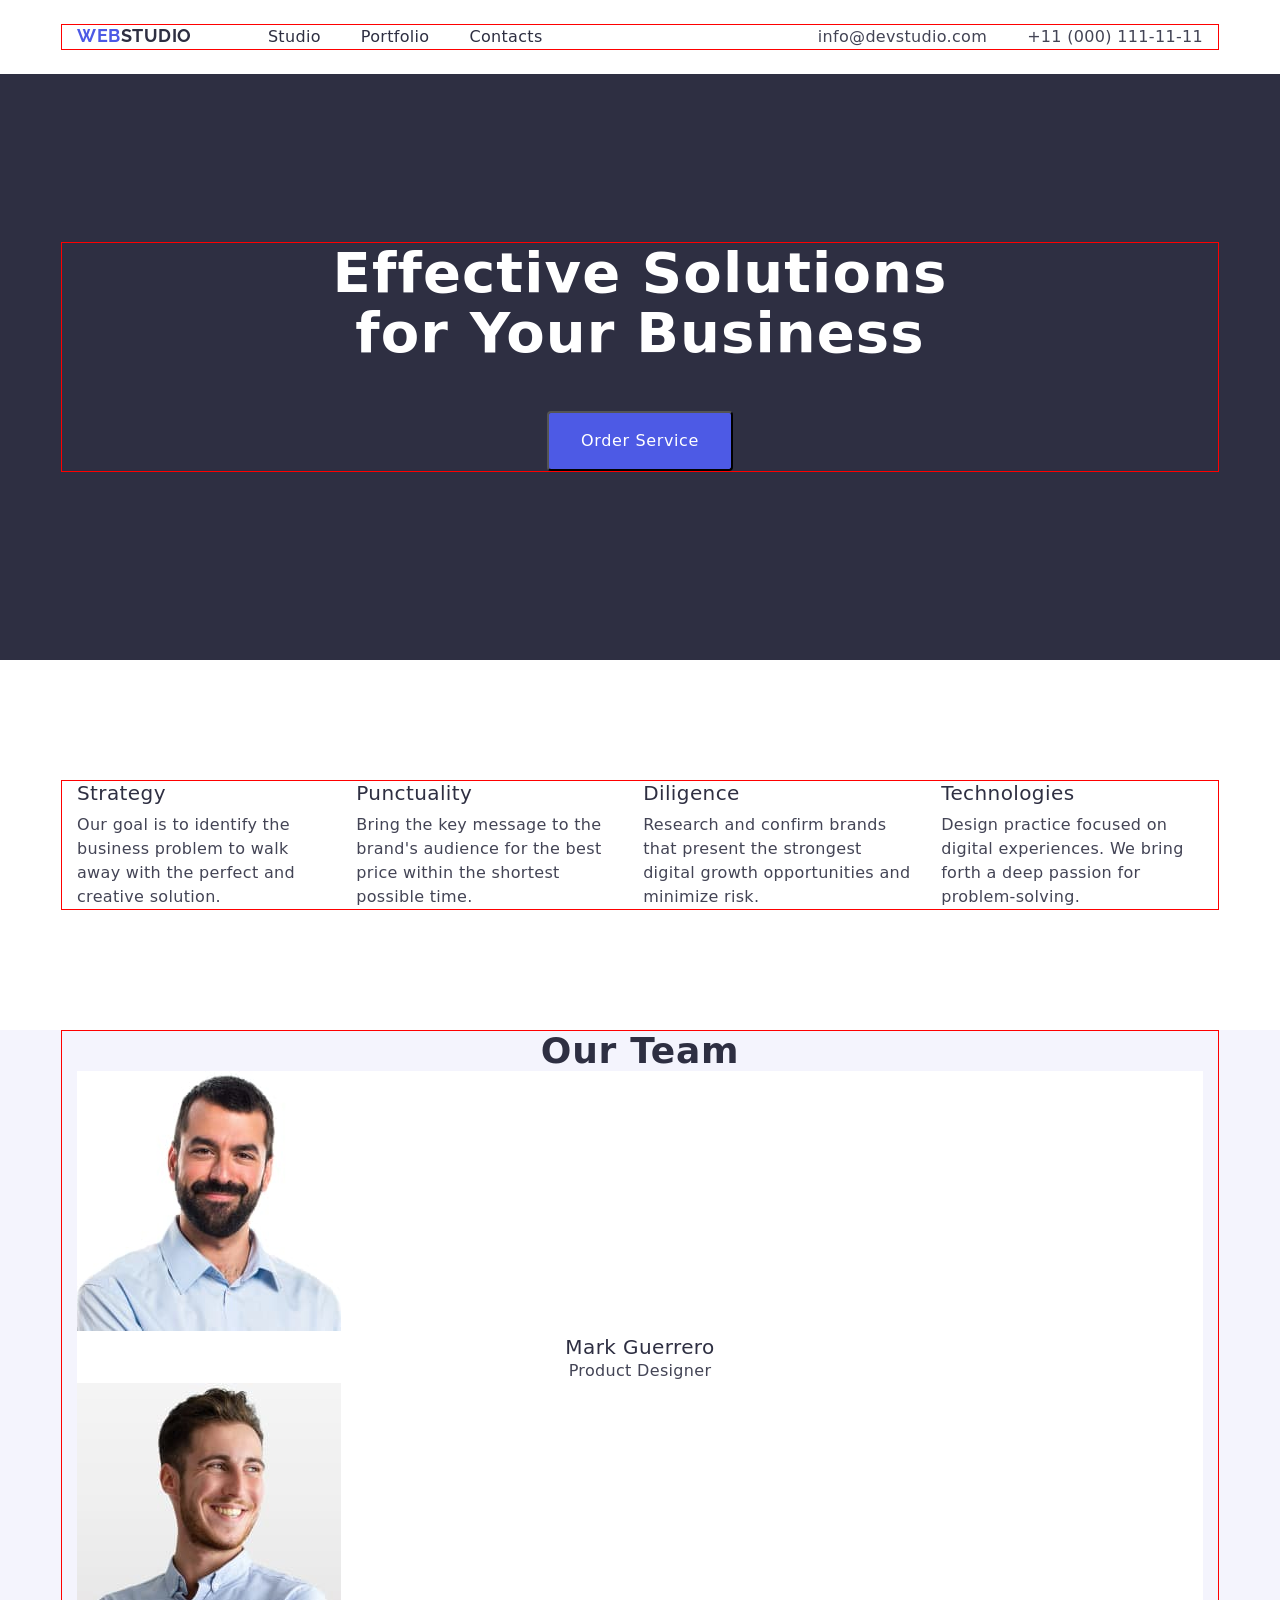
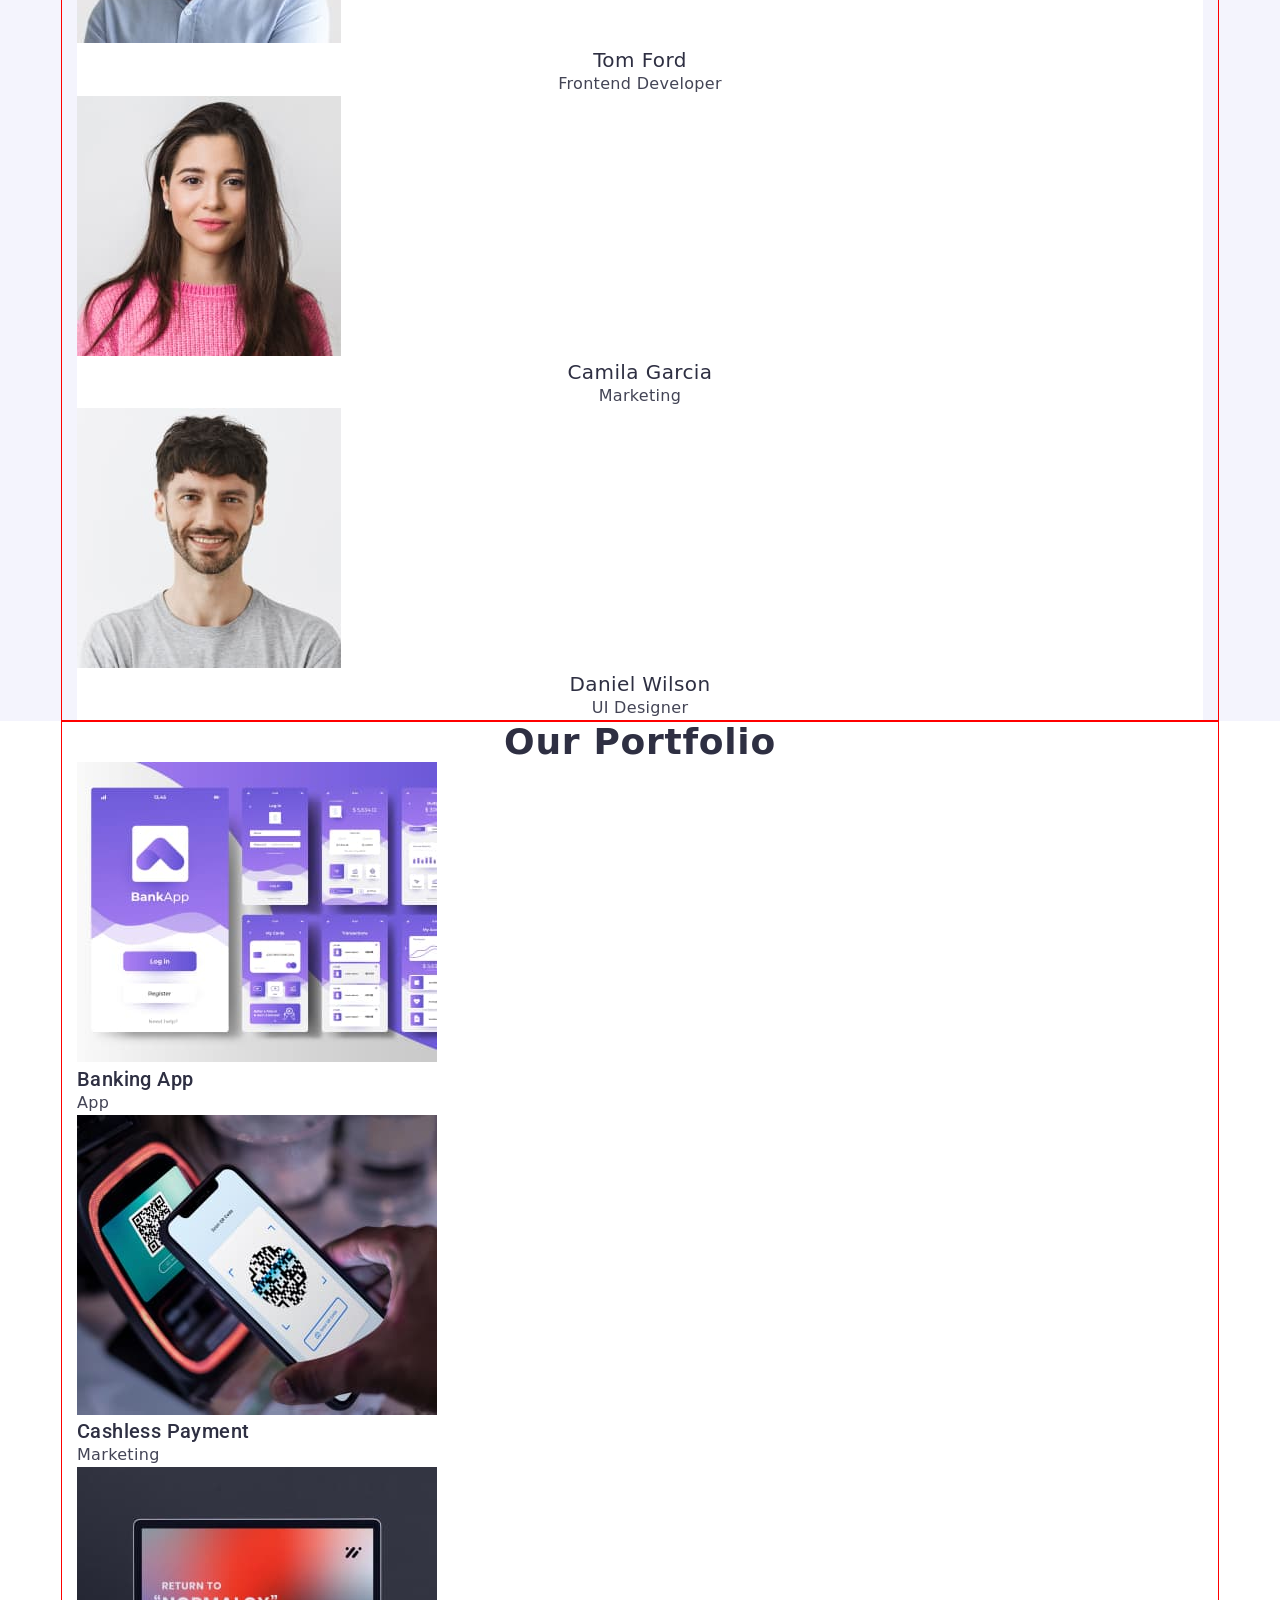
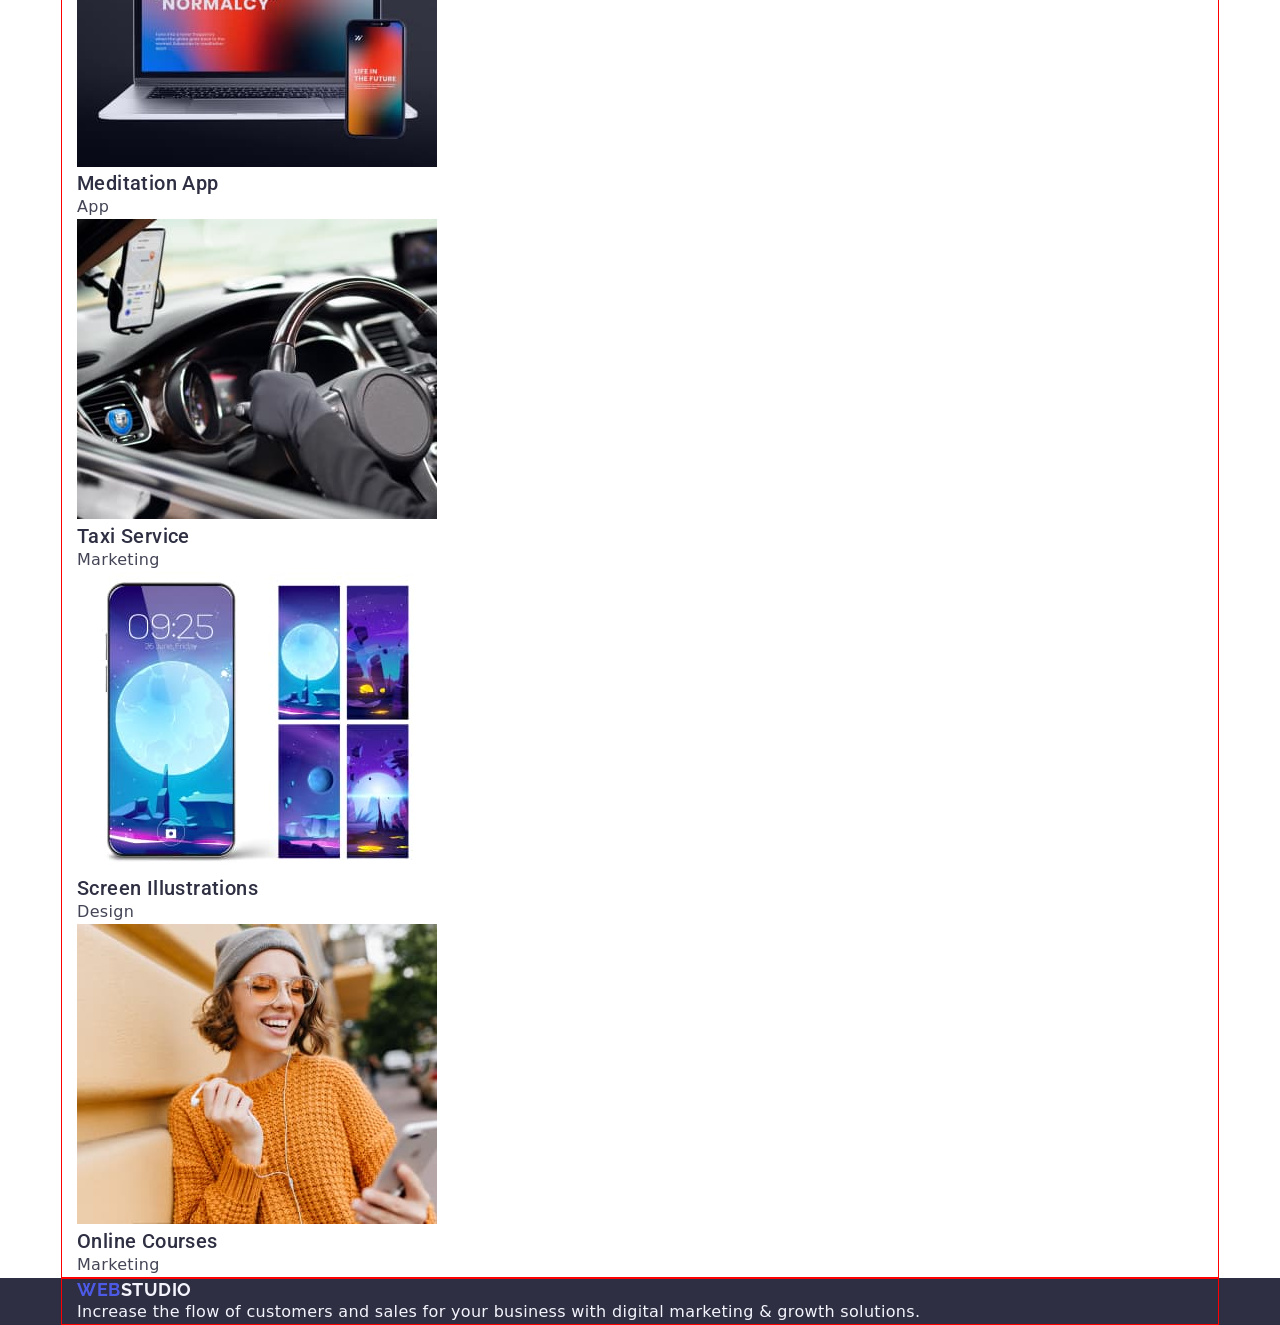
<file: index.html>
<!DOCTYPE html>
<html lang="en">
  <head>
    <meta charset="UTF-8" />
    <meta http-equiv="X-UA-Compatible" content="IE=edge" />
    <meta name="viewport" content="width=device-width, initial-scale=1.0" />
    <link rel="stylesheet" href="./css/styles.css" />
    <link
      rel="stylesheet"
      href="https://cdnjs.cloudflare.com/ajax/libs/modern-normalize/2.0.0/modern-normalize.min.css"
    />
    <link rel="preconnect" href="https://fonts.googleapis.com" />
    <link rel="preconnect" href="https://fonts.gstatic.com" crossorigin />
    <link
      href="https://fonts.googleapis.com/css2?family=Raleway:ital,wght@0,700;1,700&family=Roboto:wght@400;500;700&display=swap"
      rel="stylesheet"
    />
    <title>Document</title>
  </head>
  <body>
    <header class="header">
      <div class="container header_bar">
        <nav class="header-navigation">
          <a
            class="header-navigation-logo"
            href="./index.html"
            target="_blank"
            rel="noopener noreferrer"
            >Web<span class="logo-part">Studio</span></a
          >
          <ul class="header-navigation-list">
            <li class="header-navigation-item">
              <a class="header-navigation-link" href="./index.html">Studio</a>
            </li>
            <li class="header-navigation-item">
              <a class="header-navigation-link" href="">Portfolio</a>
            </li>
            <li class="header-navigation-item">
              <a class="header-navigation-link" href="">Contacts</a>
            </li>
          </ul>
        </nav>
        <address class="header-address">
          <ul class="header-address-list">
            <li class="header-address-item">
              <a class="header-address-link" href="mailto:info@devstudio.com"
                >info@devstudio.com</a
              >
            </li>
            <li class="header-address-item">
              <a class="header-address-link" href="tel:+110001111111"
                >+11 (000) 111-11-11</a
              >
            </li>
          </ul>
        </address>
      </div>
    </header>
    <main>
      <section class="hero">
        <div class="container">
          <h1 class="hero-title">
            Effective Solutions <br />
            for Your Business
          </h1>
          <button class="hero-btn" type="button">Order Service</button>
        </div>
      </section>
      <section class="principles container-size">
        <div class="container">
          <h2 class="principles-title">Lorem, ipsum.</h2>
          <ul class="principles-list">
            <li class="principles-item">
              <h3 class="principles-subtitle">Strategy</h3>
              <p class="principles-text">
                Our goal is to identify the business problem to walk away with
                the perfect and creative solution.
              </p>
            </li>
            <li class="principles-item">
              <h3 class="principles-subtitle">Punctuality</h3>
              <p class="principles-text">
                Bring the key message to the brand's audience for the best price
                within the shortest possible time.
              </p>
            </li>
            <li class="principles-item">
              <h3 class="principles-subtitle">Diligence</h3>
              <p class="principles-text">
                Research and confirm brands that present the strongest digital
                growth opportunities and minimize risk.
              </p>
            </li>
            <li class="principles-item">
              <h3 class="principles-subtitle">Technologies</h3>
              <p class="principles-text">
                Design practice focused on digital experiences. We bring forth a
                deep passion for problem-solving.
              </p>
            </li>
          </ul>
        </div>
      </section>
      <section class="team">
        <div class="container">
          <h2 class="team-title">Our Team</h2>
          <ul class="team-list">
            <li class="team-item">
              <img
                class="team-img"
                src="./images/mark_guerrero.jpg"
                alt="mark_guerrero"
                width="264"
              />
              <h3 class="team-subtitle">Mark Guerrero</h3>
              <p class="team-text">Product Designer</p>
            </li>
            <li class="team-item">
              <img
                class="team-img"
                src="./images/tom_ford.jpg"
                alt="tom_ford"
                width="264"
              />
              <h3 class="team-subtitle">Tom Ford</h3>
              <p class="team-text">Frontend Developer</p>
            </li>
            <li class="team-item">
              <img
                class="team-img"
                src="./images/camila_garcia.jpg"
                alt="camila_garcia"
                width="264"
              />
              <h3 class="team-subtitle">Camila Garcia</h3>
              <p class="team-text">Marketing</p>
            </li>
            <li class="team-item">
              <img
                class="team-img"
                src="./images/daniel_wilson.jpg"
                alt="daniel_wilson"
                width="264"
              />
              <h3 class="team-subtitle">Daniel Wilson</h3>
              <p class="team-text">UI Designer</p>
            </li>
          </ul>
        </div>
      </section>
      <section class="portfolio">
        <div class="container">
          <h2 class="portfolio-title">Our Portfolio</h2>
          <ul class="portfolio-list">
            <li class="portfolio-item">
              <img
                class="portfolio-img"
                src="./images/banking_app.jpg"
                alt="banking_app"
                width="360"
              />
              <h3 class="portfolio-subtitle">Banking App</h3>
              <p class="portfolio-text">App</p>
            </li>
            <li class="portfolio-item">
              <img
                class="portfolio-img"
                src="./images/cashless_payment.jpg"
                alt="cashless_payment"
                width="360"
              />
              <h3 class="portfolio-subtitle">Cashless Payment</h3>
              <p class="portfolio-text">Marketing</p>
            </li>
            <li class="portfolio-item">
              <img
                class="portfolio-img"
                src="./images/meditation_app.jpg"
                alt="meditation_app"
                width="360"
              />
              <h3 class="portfolio-subtitle">Meditation App</h3>
              <p class="portfolio-text">App</p>
            </li>
            <li class="portfolio-item">
              <img
                class="portfolio-img"
                src="./images/taxi_service.jpg"
                alt="taxi_service"
                width="360"
              />
              <h3 class="portfolio-subtitle">Taxi Service</h3>
              <p class="portfolio-text">Marketing</p>
            </li>
            <li class="portfolio-item">
              <img
                class="portfolio-img"
                src="./images/screen_illustrations.jpg"
                alt="screen_illustrations"
                width="360"
              />
              <h3 class="portfolio-subtitle">Screen Illustrations</h3>
              <p class="portfolio-text">Design</p>
            </li>
            <li class="portfolio-item">
              <img
                class="portfolio-img"
                src="./images/online_courses.jpg"
                alt="online_courses"
                width="360"
              />
              <h3 class="portfolio-subtitle">Online Courses</h3>
              <p class="portfolio-text">Marketing</p>
            </li>
          </ul>
        </div>
      </section>
    </main>
    <footer class="footer">
      <div class="container">
        <a
          class="footer-logo"
          href="./index.html"
          target="_blank"
          rel="noopener noreferrer"
          >Web<span class="footer-logo-part">Studio</span></a
        >
        <p class="footer-text">
          Increase the flow of customers and sales for your business with
          digital marketing & growth solutions.
        </p>
      </div>
    </footer>
  </body>
</html>
</file>
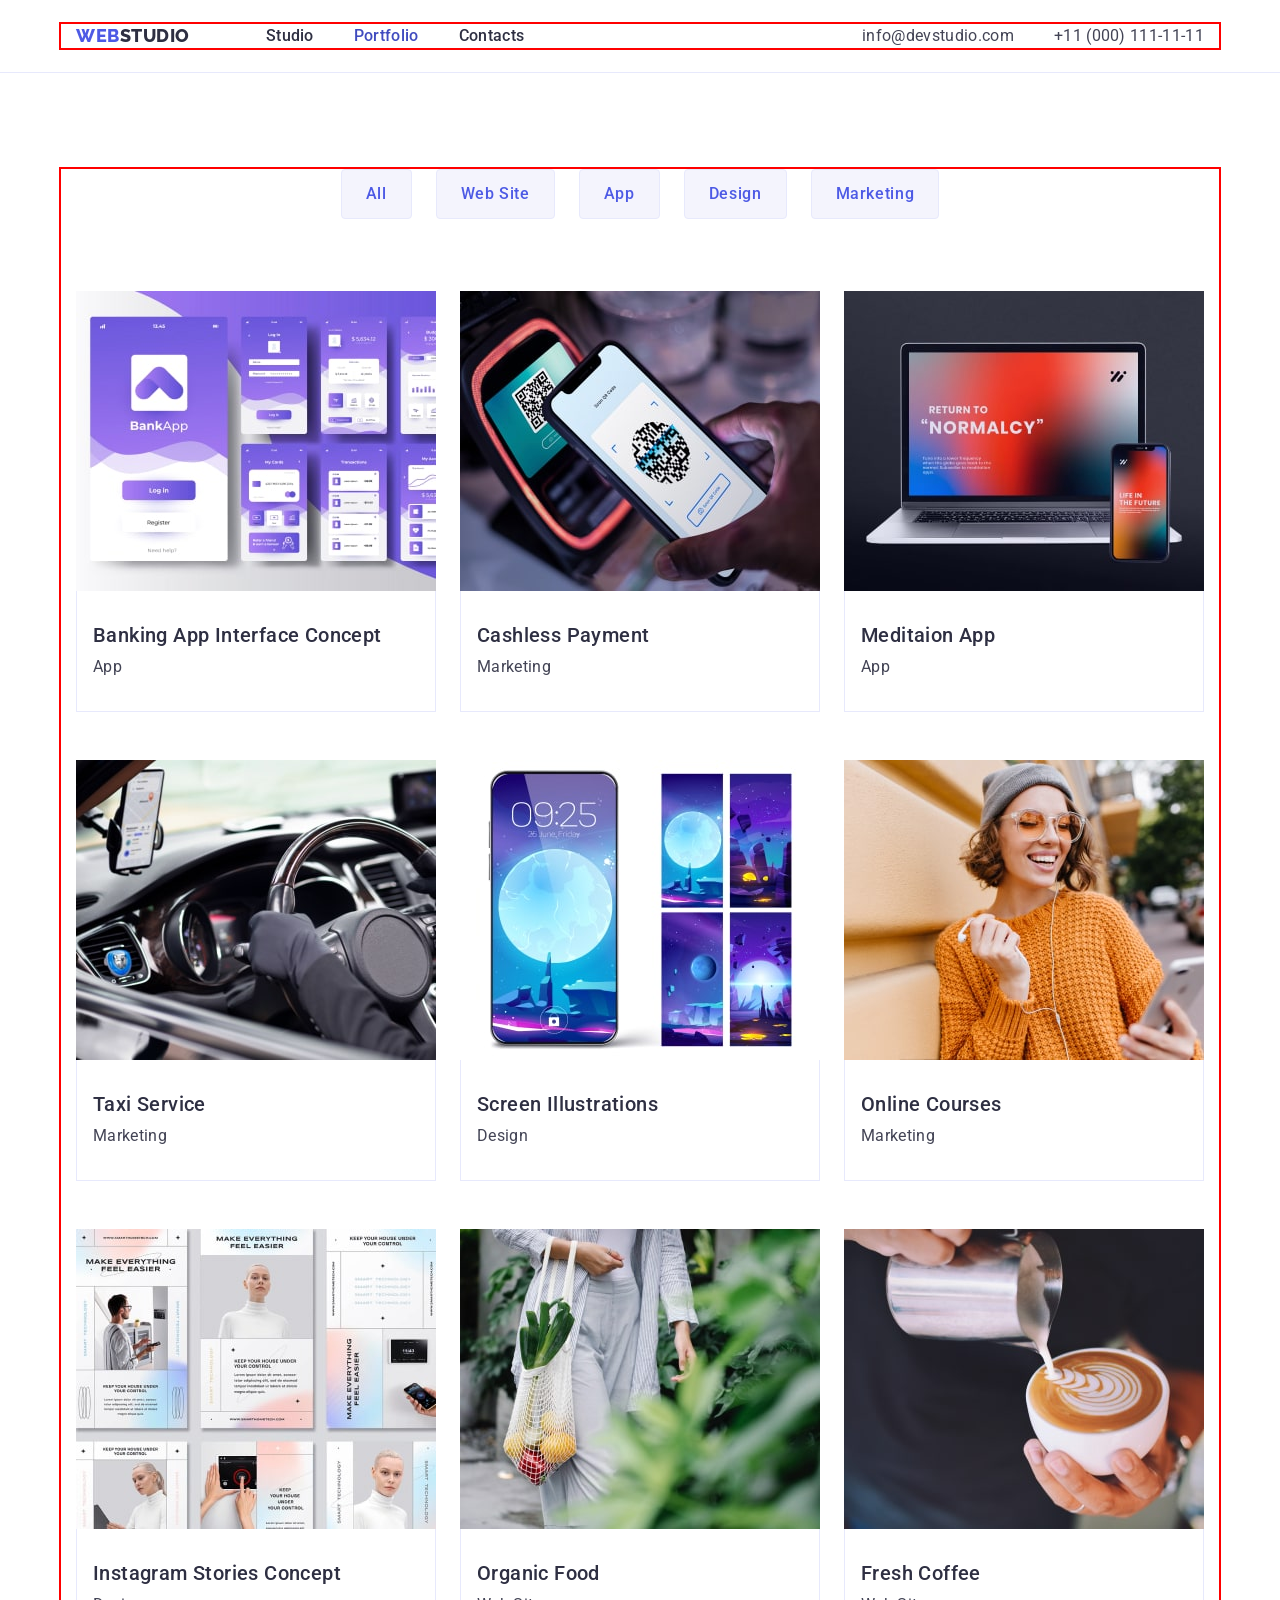
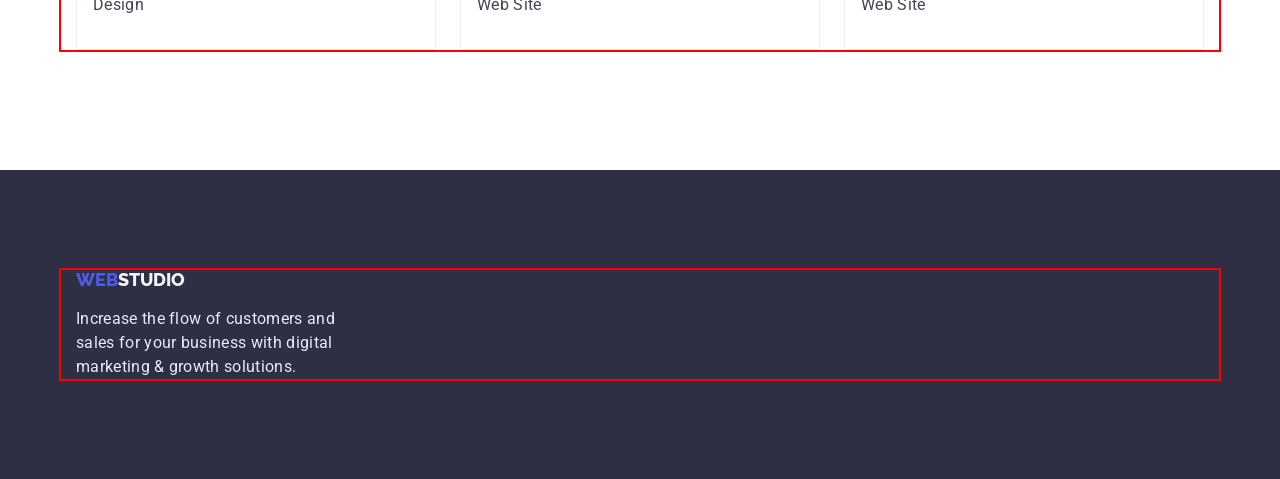
<file: portfolio.html>
<!DOCTYPE html>
<html lang="en">

<head>
  <meta charset="UTF-8">
  <meta http-equiv="X-UA-Compatible" content="IE=edge">
  <meta name="viewport" content="width=device-width, initial-scale=1.0">
  <title>Portfolio</title>
  <link rel="preconnect" href="https://fonts.googleapis.com">
  <link rel="preconnect" href="https://fonts.gstatic.com" crossorigin>
  <link href="https://fonts.googleapis.com/css2?family=Raleway:wght@800&family=Roboto:wght@400;500;700;900&display=swap"
    rel="stylesheet">
  <link rel="stylesheet" href="https://cdnjs.cloudflare.com/ajax/libs/modern-normalize/1.1.0/modern-normalize.min.css"
    integrity="sha512-wpPYUAdjBVSE4KJnH1VR1HeZfpl1ub8YT/NKx4PuQ5NmX2tKuGu6U/JRp5y+Y8XG2tV+wKQpNHVUX03MfMFn9Q=="
    crossorigin="anonymous" referrerpolicy="no-referrer" />
  <link rel="stylesheet" href="./styles/style.css">
</head>
<body>
  <header class="header">
    <div class="container header-bar">
      <nav class="header-navigation">
        <a class="header-logo link" href="./index.html"><span class="header-logo-web">Web</span>Studio</a>
        <ul class="header-list list">
          <li class="header-item"><a class="header-navigation-link link" href="./index.html" target="_self"
              rel="noopener noreferrer">Studio</a></li>
          <li class="header-item"><a class="header-navigation-link link current" href="./portfolio.html" target="_self"
              rel="noopener noreferrer">Portfolio</a></li>
          <li class="header-item"><a class="header-navigation-link link" href="" target="_self" rel="noopener noreferrer">Contacts</a></li>
        </ul>
      </nav>
      <address class="header-adress">
        <ul class="header-list list">
          <li class="header-item"><a class="header-mail link" href="mailto:info@devstudio.com">info@devstudio.com</a></li>
          <li class="header-item"><a class="header-tel link" href="tel:+110001111111">+11 (000) 111-11-11</a></li>
        </ul>
      </address>
    </div>
  </header>
  <main>
    <section class="portfolio">
      <div class="container portfolio-filter">
        <h1 class="portfolio-title visually-hidden">Portfolio</h1>
        <ul class="portfolio-list">
          <li class="portfolio-item list"><button class="portfolio-btn" type="button">All</button></li>
          <li class="portfolio-item list"><button class="portfolio-btn" type="button">Web Site</button></li>
          <li class="portfolio-item list"><button class="portfolio-btn" type="button">App</button></li>
          <li class="portfolio-item list"><button class="portfolio-btn" type="button">Design</button></li>
          <li class="portfolio-item list"><button class="portfolio-btn" type="button">Marketing</button></li>
        </ul>
        <div class="portfolio-border">
          <ul class="portfolio-list list">
            <li class="portfolio-item">
              <a class="portfolio-link link" href="">
              <img src="./images/Bank_App-min.jpg" alt="Bank_App" width="360">
              <div class="portfolio-text-sub">
                <h2 class="portfolio-sybtitle" >Banking App Interface Concept</h2>
                <p class="portfolio-text" >App</p>
              </div>
              </a>
            </li>
            <li class="portfolio-item">
              <a class="portfolio-link link" href="">
                <img src="./images/QR_code-min.jpg" alt="QR_code" width="360">
                <div class="portfolio-text-sub">
                  <h2 class="portfolio-sybtitle" >Cashless Payment</h2>
                  <p class="portfolio-text" >Marketing</p>
                </div>
              </a>
            </li>
            <li class="portfolio-item">
              <a class="portfolio-link link" href="">
                <img src="./images/Normalcy-min.jpg" alt="Normalcy" width="360">
                <div class="portfolio-text-sub">
                  <h2 class="portfolio-sybtitle" >Meditaion App</h2>
                  <p class="portfolio-text" >App</p>
                </div>
              </a>
            </li>
            <li class="portfolio-item">
              <a class="portfolio-link link" href="">
                <img src="./images/Car-min.jpg" alt="Car" width="360">
                <div class="portfolio-text-sub">
                  <h2 class="portfolio-sybtitle" >Taxi Service</h2>
                  <p class="portfolio-text" >Marketing</p>
                </div>
              </a>
            </li>
            <li class="portfolio-item">
              <a class="portfolio-link link" href="">
                <img src="./images/img-min.jpg" alt="Illustrations" width="360">
                <div class="portfolio-text-sub">
                  <h2 class="portfolio-sybtitle" >Screen Illustrations</h2>
                  <p class="portfolio-text" >Design</p>
                </div>
              </a>
            </li>
            <li class="portfolio-item">
              <a class="portfolio-link link" href="">
                <img src="./images/girl_mini.jpg" alt="Girl" width="360">
                <div class="portfolio-text-sub">
                  <h2 class="portfolio-sybtitle" >Online Courses</h2>
                  <p class="portfolio-text" >Marketing</p>
                </div>
              </a>
            </li>
            <li class="portfolio-item">
              <a class="portfolio-link link" href="">
                <img src="./images/Page-min.jpg" alt="Page" width="360">
                <div class="portfolio-text-sub">
                  <h2 class="portfolio-sybtitle" >Instagram Stories Concept</h2>
                  <p class="portfolio-text" >Design</p>
                </div>
              </a>
            </li>
            <li class="portfolio-item">
              <a class="portfolio-link link" href="">
                <img src="./images/Frut-min.jpg" alt="Food" width="360">
                <div class="portfolio-text-sub">
                  <h2 class="portfolio-sybtitle" >Organic Food</h2>
                  <p class="portfolio-text" >Web Site</p>
                </div>
              </a>
            </li>
            <li class="portfolio-item">
              <a class="portfolio-link link" href="">
                <img src="./images/Cof-min.jpg" alt="Coffee" width="360">
                <div class="portfolio-text-sub">
                  <h2 class="portfolio-sybtitle" >Fresh Coffee</h2>
                  <p class="portfolio-text" >Web Site</p>
                </div>
              </a>
            </li>
          </ul>
        </div>
      </div>
    </section>
  </main>
    <footer class="footer">
      <div class="container footer-container">
      <a class="footer-logo link" href="./index.html">Web<span    class="footer-logo-studio">Studio</span></a>
      <p class="footer-text">Increase the flow of customers and sales     for your business with digital marketing & growth
    solutions.</p>
      </div>
</footer>

</body>

</html>
</file>
<file: css/styles.css>
ul {
  list-style-type: none;
  margin: 0;
  padding: 0;
}

a {
  text-decoration: none;
}

button {
  cursor: pointer;
}

h1,
h2,
h3,
p {
  margin: 0;
}

body {
  font-family: 'Roboto', sans-serif;
  color: #434455;
  background-color: #ffffff;
}

.container {
  width: 1158px;
  padding-left: 15px;
  padding-right: 15px;
  margin-left: auto;
  margin-right: auto;
  border: 1px solid red;
}

.container-size {
  padding-top: 120px;
  padding-bottom: 120px;
}

/* HEADER */
.header {
  padding-bottom: 24px;
  padding-top: 24px;
}

.header_bar {
  display: flex;
  justify-content: space-between;
}

.header-navigation {
  display: flex;
  column-gap: 76px;
}

.header-navigation-logo {
  font-family: 'Raleway', sans-serif;
  font-weight: 700;
  font-size: 18px;
  line-height: 1.17;
  letter-spacing: 0.03em;
  text-transform: uppercase;
  color: #4d5ae5;
}

.logo-part {
  color: #2e2f42;
}
.header-navigation-list {
  display: flex;
  column-gap: 40px;
}

.header-navigation-item {
}

.header-navigation-link {
  font-weight: 500;
  font-size: 16px;
  line-height: 1.5;
  letter-spacing: 0.02em;
  color: #2e2f42;
}

.header-navigation-link:hover,
.header-navigation-link:focus {
  color: #404bbf;
}

.header-address {
  font-style: normal;
}
.header-address-list {
  display: flex;
  column-gap: 40px;
}
.header-address-item {
}
.header-address-link {
  font-size: 16px;
  line-height: 1.5;
  letter-spacing: 0.02em;
  color: #434455;
}

.header-address-link:hover,
.header-address-link:focus {
  color: #404bbf;
}

/* HERO */

.hero {
  background: #2e2f42;
  display: flex;
  justify-content: center;
  padding-top: 168px;
  padding-bottom: 188px;
}
.hero-title {
  font-weight: 700;
  font-size: 56px;
  line-height: 1.07;
  letter-spacing: 0.02em;
  text-align: center;
  color: #fff;
  margin-bottom: 48px;
}
.hero-btn {
  font-weight: 500;
  font-size: 16px;
  line-height: 1.5;
  letter-spacing: 0.04em;
  color: #fff;
  background: #4d5ae5;
  border-radius: 4px;
  padding: 16px 32px;
  display: block;
  margin: 0 auto;
}
.hero-btn:hover,
.hero-btn:focus {
  background: #404bbf;
}

/* Principles */
.principles {
}
.principles-title {
  display: none;
}

.principles-list {
  display: flex;
  justify-content: center;
  column-gap: 24px;
}
.principles-item {
}
.principles-subtitle {
  font-weight: 500;
  font-size: 20px;
  line-height: 1.2;
  letter-spacing: 0.02em;
  color: #2e2f42;
  margin-bottom: 8px;
}
.principles-text {
  font-size: 16px;
  line-height: 1.5;
  letter-spacing: 0.02em;
  color: #434455;
}

/* TEAM */

.team {
  background-color: #f4f4fd;
}
.team-title {
  font-weight: 700;
  font-size: 36px;
  line-height: 1.11;
  letter-spacing: 0.02em;
  text-transform: capitalize;
  text-align: center;
  color: #2e2f42;
}
.team-list {
}
.team-item {
  background-color: #fff;
}
.team-img {
}
.team-subtitle {
  font-weight: 500;
  font-size: 20px;
  line-height: 1.2;
  letter-spacing: 0.02em;
  text-align: center;
  color: #2e2f42;
}
.team-text {
  font-size: 16px;
  line-height: 1.5;
  letter-spacing: 0.02em;
  text-align: center;
  color: #434455;
}

/* Portfolio */
.portfolio {
}
.portfolio-title {
  font-weight: 700;
  font-size: 36px;
  line-height: 1.11;
  letter-spacing: 0.02em;
  text-transform: capitalize;
  text-align: center;
  color: #2e2f42;
}
.portfolio-list {
}
.portfolio-item {
}
.portfolio-img {
}
.portfolio-subtitle {
  font-family: 'Roboto', sans-serif;
  font-weight: 500;
  font-size: 20px;
  line-height: 1.2;
  letter-spacing: 0.02em;
  color: #2e2f42;
}
.portfolio-text {
  font-size: 16px;
  line-height: 1.5;
  letter-spacing: 0.02em;
  color: #434455;
}

/* footer */
.footer {
  background-color: #2e2f42;
}
.footer-logo {
  font-family: 'Raleway', sans-serif;
  font-weight: 700;
  font-size: 18px;
  line-height: 1.17;
  letter-spacing: 0.03em;
  text-transform: uppercase;
  color: #4d5ae5;
}

.footer-logo-part {
  color: #f4f4fd;
}

.footer-text {
  font-size: 16px;
  line-height: 1.5;
  letter-spacing: 0.02em;
  color: #f4f4fd;
}
</file>
<file: styles/style.css>
:root {
  --brand-color:#4D5AE5;
  --hover-color:#404BBF;
  --dark-color:#2E2F42;
  --success-color:#31D0AA;
  --text-color:#434455;
  --subtitle-color:#8E8F99;
  --accent-color:#E7E9FC;
  --light-color:#F4F4FD;
  --modal-overlay-color:#2E2F4266;
  --hero-background:#2E2F42B2;
}

p, h1, h2, h3, h4, h5, h6 {
  margin: 0;
}

ul {
margin: 0;
padding-left: 0;
}

button {
  cursor: pointer;
}

address {
  font-style: normal;
}

img {
  display: block;
}

body {
  font-family: 'Roboto', sans-serif;
  background-color: #FFFFFF;
  color: #2E2F42;
}

.container {
  max-width: 1158px;
  width: 100%;
  padding-left: 15px;
  padding-right: 15px;
  margin: 0 auto;
  outline: 2px solid red;
}

.link {
  text-decoration: none;
}

.list {
  list-style: none;
}

/* HEADER */

.header {
  background: #FFFFFF;
  border-bottom: 1px solid #E7E9FC;
  padding-top: 24px;
  padding-bottom: 24px;
}

.header-bar {
  display: flex;
  justify-content: space-between;
}

.header-navigation {
    display: flex;
    column-gap: 76px;
}

.header-logo {
  font-family: 'Raleway', sans-serif;
  font-weight: 800;
  font-size: 18px;
  line-height: 1.33;
  letter-spacing: 0.03em;
  text-transform: uppercase;
  color: var(--dark-color);
}

.header-logo-web {
  color: var(--brand-color);
}

.header-list {
  display: flex;
  column-gap: 40px;
}

.header-item {}

.header-navigation-link {
  font-weight: 500;
  font-size: 16px;
  line-height: 1.5;
  letter-spacing: 0.02em;
  color: var(--dark-color);
}

.header-navigation-link:hover,
.header-navigation-link:focus,
.header-navigation-link.current {
  color: var(--hover-color);
}

.header-adress {
  font-style: normal;
  display: flex;
}

.header-mail {
  font-size: 16px;
  line-height: 1.5;
  letter-spacing: 0.02em;
  color: var(--text-color);
}

.header-mail:is(:hover, :focus) {
  color: var(--hover-color);
}

.header-tel {
  font-size: 16px;
  line-height: 1.5;
  letter-spacing: 0.02em;
  color: var(--text-color);
}

.header-tel:hover{
  color: var(--hover-color);
}

/* HERO */

.hero {
  background: var(--dark-color);
  padding-top: 188px;
  padding-bottom: 188px;
}

.hero-main {
  display: flex;
  align-items: center;
  flex-direction: column;
  row-gap: 48px;
}

.hero-title {
  font-weight: 700;
  font-size: 56px;
  line-height: 1.07; 
  letter-spacing: 0.02em;
  color: #FFFFFF;
  text-align: center;
}

.hero-btn {
  font-family: inherit;
  font-weight: 500;
  font-size: 16px;
  line-height: 1.5;
  letter-spacing: 0.04em;
  color: #FFFFFF;
  background: var(--brand-color);
  box-shadow: 0px 4px 4px rgba(0, 0, 0, 0.15);
  border-radius: 4px;
  border-color: var(--brand-color);
  cursor: pointer;
  padding: 16px 32px;
}

.hero-btn:is(:hover, :focus){
  background: var(--hover-color);
  border-color: var(--hover-color);
}

/* principles */

.principles {
  padding-top: 120px;
  padding-bottom: 120px;
}

.principles-main {}

.principles-title {}

.visually-hidden {
  position: absolute;
  white-space: nowrap;
  width: 1px;
  height: 1px;
  overflow: hidden;
  border: 0;
  padding: 0;
  clip: rect(0 0 0 0);
  clip-path: inset(50%);
  margin: -1px;
}

.principles-list {
  display: flex;
  justify-content: center;
  display: flex;
  column-gap: 24px;
}

.principles-item {
  width: 264px;
}

.principles-subtitle {
  font-weight: 500;
  font-size: 20px;
  line-height: 1.2;
  letter-spacing: 0.02em;
  color: var(--dark-color);
  margin-bottom: 8px;

}

.principles-text {
  font-size: 16px;
  line-height: 1.5;
  letter-spacing: 0.02em;
  color: var(--text-color);
}

/* DIRECTION */

.direction {
  padding-bottom: 120px;
}

.direction-main {}

.direction-title {
  font-weight: 700;
  font-size: 36px;
  line-height: 1.11;
  letter-spacing: 0.02em;
  color: var(--dark-color);
  margin-bottom: 72px;
  text-align: center;
}

.direction-list {
  display: flex;
  column-gap: 24px;
}

.direction-item {}

/* TEAM */

.team {
  background: var(--light-color);
  padding-top: 120px;
  padding-bottom: 120px;
}

.team-main{}

.team-title {
  font-weight: 700;
  font-size: 36px;
  line-height: 1.11;
  letter-spacing: 0.02em;
  color: var(--dark-color);
  text-align: center;
  margin-bottom: 72px;
}

.team-list {
  display: flex;
  justify-content: center;
  column-gap: 24px;
}

.team-item {
  background: #FFFFFF;
  box-shadow: 0px 1px 6px rgba(46, 47, 66, 0.08), 0px 1px 1px rgba(46, 47, 66, 0.16), 0px 2px 1px rgba(46, 47, 66, 0.08);
  border-radius: 0px 0px 4px 4px;
  
}

.team-text-sub {
padding: 32px 0 32px 0;
}

.team-subtitle {
  font-weight: 500;
  font-size: 20px;
  line-height: 1.2;
  letter-spacing: 0.02em;
  color: var(--dark-color);
  text-align: center;
}

.team-text {
  font-weight: 400;
  font-size: 16px;
  line-height: 1.5;
  letter-spacing: 0.02em;
  color: var(--text-color);
  text-align: center;
  margin-top: 8px;

}

/* FOOTER */

.footer {
  background: var(--dark-color);
  padding-top: 100px;
  padding-bottom: 100px;
}

.footer-container {}

.footer-logo {
  font-family: 'Raleway', sans-serif;
  font-style: normal;
  font-weight: 800;
  font-size: 18px;
  line-height: 1.16;
  text-transform: uppercase;
  color: var(--brand-color);
  display: inline-block;
}

.footer-logo-studio{
  font-family: 'Raleway', sans-serif;
  font-style: normal;
  font-weight: 800;
  font-size: 18px;
  line-height: 1.16;
  color: var(--light-color);
}

.footer-text {
  font-size: 16px;
  line-height: 1.5;
  letter-spacing: 0.02em;
  color: var(--accent-color);
  display: block;
  width: 264px;
  margin-top: 16px;
}

/* ------------------- PORTFOLIO PAGE ---------------- */

/* PORTFOLIO */

.portfolio {
  padding-top: 96px;
  padding-bottom: 120px;
}

.portfolio-filter {}

.portfolio-title {}

.portfolio-list {
  margin-bottom: 72px;
  display: flex;
  justify-content: center;
  column-gap: 24px;
  row-gap: 48px;
  flex-wrap: wrap;
  
}

.portfolio-list:last-child {
  margin-bottom: 0;
}

.portfolio-item {}

.portfolio-btn {
  font-family: inherit;
  font-weight: 500;
  font-size: 16px;
  line-height: 1.5;
  text-align: center;
  letter-spacing: 0.04em;
  color: var(--brand-color);
  background: var(--light-color);
  border: 1px solid var(--accent-color);
  border-radius: 4px;
  cursor: pointer;
  padding: 12px 24px;
}

.portfolio-btn:hover,
.portfolio-btn:focus{
color: #FFFFFF;
background: var(--hover-color);
box-shadow: 0px 3px 1px rgba(0, 0, 0, 0.1),
0px 2px 1px rgba(0, 0, 0, 0.08),
0px 2px 2px rgba(0, 0, 0, 0.12);
border-color: var(--hover-color);
}

.portfolio-text-sub {
  padding:  32px 0  32px 16px;
  border: 1px solid var(--accent-color);
  border-top: none;
}

.portfolio-sybtitle {
  font-weight: 500;
  font-size: 20px;
  line-height: 1.2;
  letter-spacing: 0.02em;
  color: var(--dark-color);
}

.portfolio-text {
  font-size: 16px;
  line-height: 1.5;
  letter-spacing: 0.02em;
  color: var(--text-color);
  margin-top: 8px;
}
</file>
